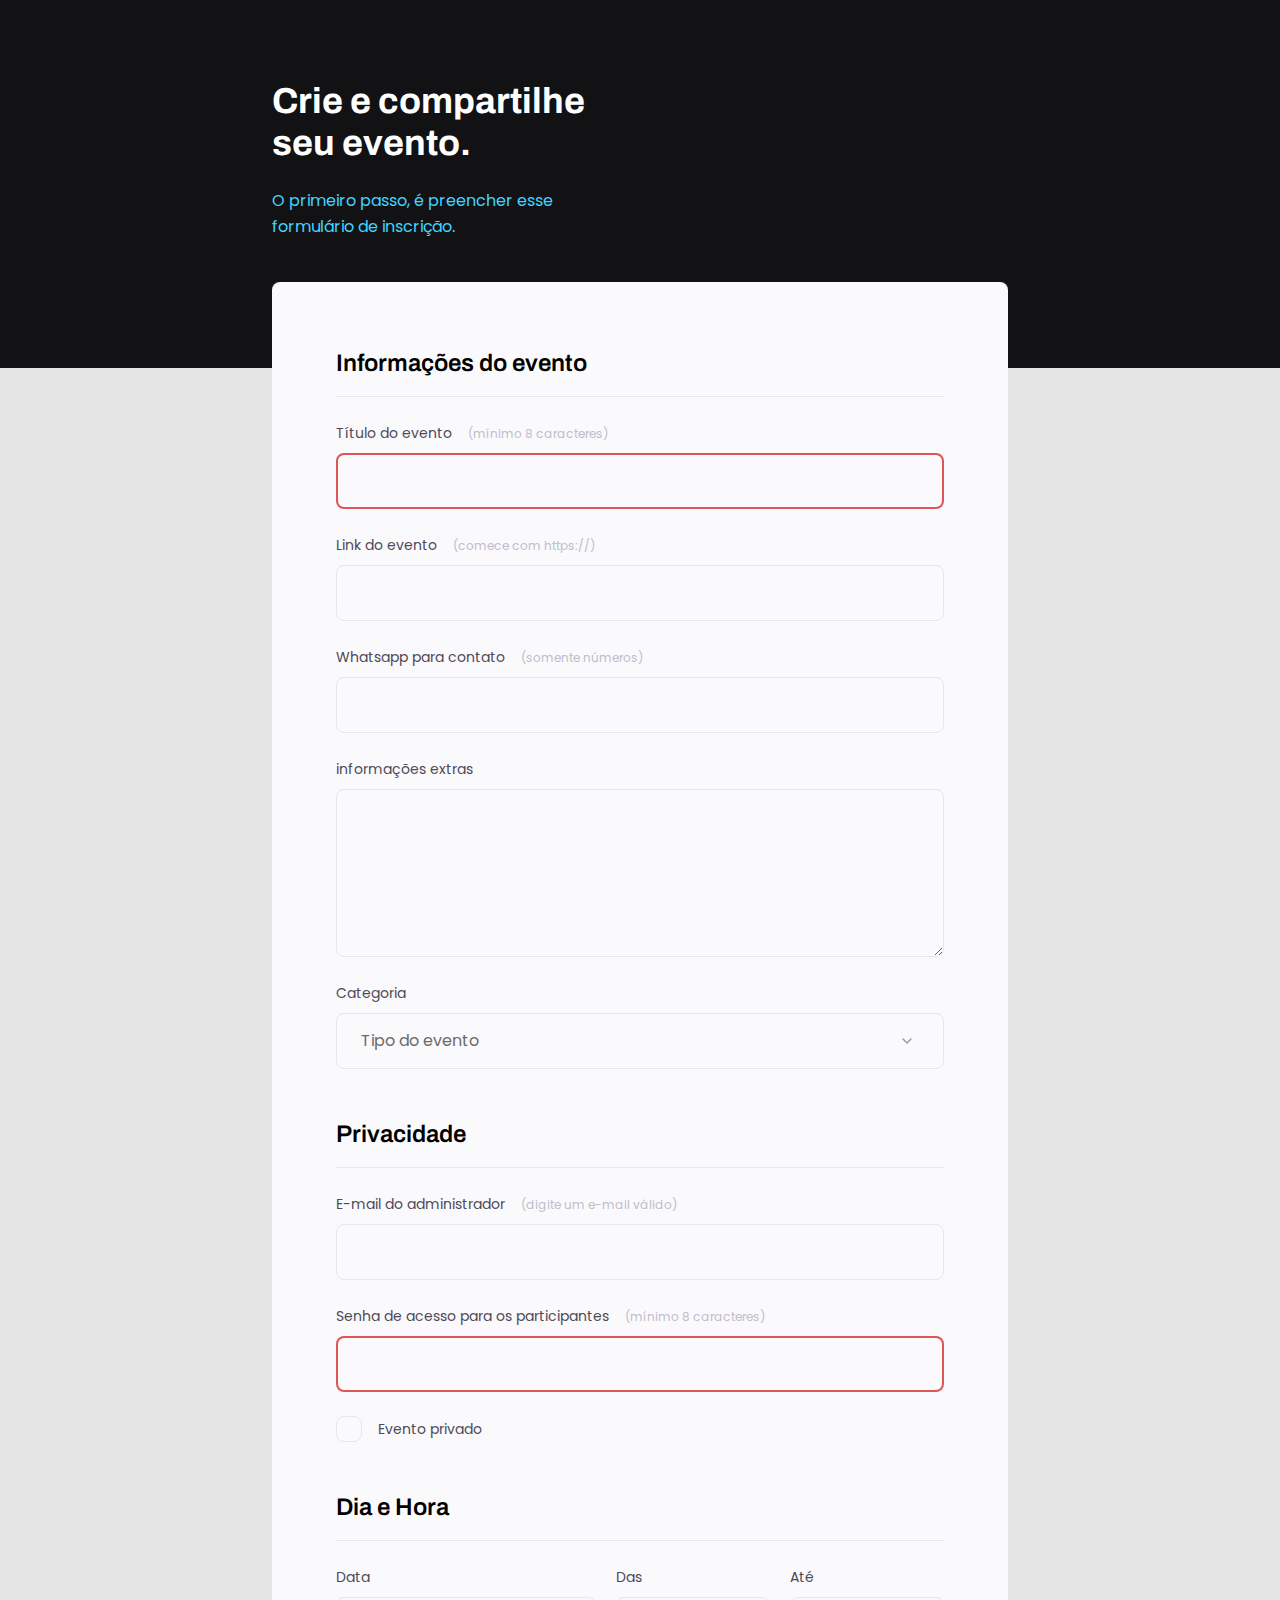
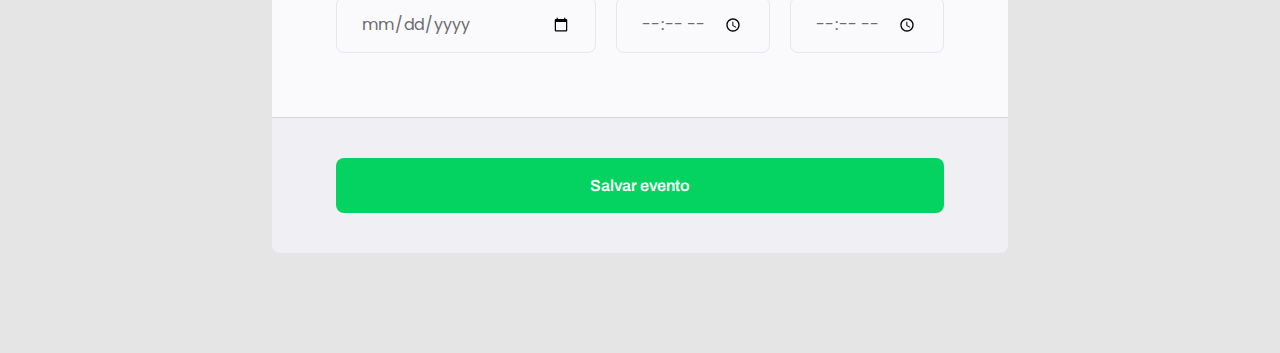
<file: index.html>
<!DOCTYPE html>
<html lang="pt-br">
<head>
  <link rel="preconnect" href="https://fonts.googleapis.com">
  <link rel="preconnect" href="https://fonts.gstatic.com" crossorigin>

  <meta charset="UTF-8">
  <meta name="viewport" content="width=device-width, initial-scale=1.0">
  <title>Crie seu evento</title>
  
  <link href="https://fonts.googleapis.com/css2?family=Archivo:wght@600;700&family=Poppins&display=swap" rel="stylesheet">

  <link rel="stylesheet" href="style.css">
</head>
<body>
  <div class="page">
    <header>
      <h1>Crie e compartilhe seu evento.</h1>
      <p>O primeiro passo, é preencher esse formulário de inscrição.</p>
    </header>
    <form id="my-form">
      <fieldset>
        <div class="fieldset-wrapper">
          <legend>Informações do evento</legend>
          
          <div class="input-wrapper">
            <label for="event-title">Título do evento <span>(mínimo 8 caracteres)</span></label>
            <input type="text" 
                   id="event-title" 
                   required
                   minlength="8"/>
          </div>
          
          <div class="input-wrapper">
            <label for="event-link">Link do evento <span>(comece com https://)</span></label>
            <input type="url" id="event-link" />
          </div>

          <div class="input-wrapper">
            <label for="event-whatsapp">Whatsapp para contato <span>(somente números)</span></label>
            <input type="number" id="event-whatsapp" />
          </div>

          <div class="input-wrapper">
            <label for="event-info">informações extras</label>
            <textarea id="event-info"></textarea>
          </div>

          <div class="input-wrapper">
            <label for="event-category">Categoria</label>
            <select id="event-category">
              <option value="event type">Tipo do evento</option>
              <option value="live">Ao vivo</option>
              <option value="podcast">Podcast</option>
              <option value="mentorship">Mentoria</option>
            </select>
          </div>
        </div>
      </fieldset>

      <fieldset>
        <div class="fieldset-wrapper">
          <legend>Privacidade</legend>

          <div class="input-wrapper">
            <label for="event-email">E-mail do administrador <span>(digite um e-mail válido)</span></label>
            <input type="email" id="event-email" />
          </div>
          
          <div class="input-wrapper">
            <label for="event-password">Senha de acesso para os participantes <span>(mínimo 8 caracteres)</span></label>
            <input type="password" 
                   id="event-password"
                   required
                   minlength="8" />
          </div>
          
          <div class="checkbox-wrapper">
            <input type="checkbox" id="event-private" />
            <label for="event-private">Evento privado</label>
          </div>
        </div>
      </fieldset>

      <fieldset>
        <div class="fieldset-wrapper">
          <legend>Dia e Hora</legend>

          <div class="col-3">
            <div class="input-wrapper">
              <label for="event-date">Data</label>
              <input type="date" id="event-date" />
            </div>
            
            <div class="input-wrapper">
              <label for="event-begin">Das</label>
              <input type="time" id="event-begin" />
            </div>
  
            <div class="input-wrapper">
              <label for="event-end">Até</label>
              <input type="time" id="event-end" />
            </div>
          </div>
        </div>
      </fieldset>
    </form>

    <footer>
      <input class="button" 
             type="submit"
             form="my-form" 
             value="Salvar evento">
    </footer>
  </div>
</body>
</html>
</file>
<file: style.css>
* {
  margin: 0;
  padding: 0;
  box-sizing: border-box;
}

body, input, select, textarea {
  font-family: 'Poppins', sans-serif;
}

body {
  font-family: 'Poppins', sans-serif;

  background: #E5E5E5;
}

body::before {
  content: '';
  width: 100%;
  height: 368px;

  position: absolute;
  top: 0;
  left: 0;
  z-index: -1;
  background: #121214;
}

.page {
  width: 736px;
  margin: auto;
}

header {
  width: 319px;

  margin-top: 80px;
}

header h1 {
  font-family: 'Archivo', sans-serif;
  font-weight: bold;
  font-size: 36px;
  line-height: 42px;
  color: white;

  margin-bottom: 24px;
}

header p {
  font-size: 16px;
  line-height: 26px;
  
  color: #42D3FF;
}

form {
  margin-top: 42px;
  background: #FAFAFC;

  border-radius: 8px 8px 0 0;
  min-height: 300px; /* vai sendo alterado conforme vamos acrescentando informações no nosso form*/

  padding: 64px;

  display: flex;
  flex-direction: column;
  gap: 48px;
}

fieldset {
  border: none;
}

.fieldset-wrapper {
  display: flex;
  flex-direction: column;
  gap: 24px;
}

fieldset legend {
  font-family: 'Archivo', sans-serif;
  font-weight: 600;
  font-size: 24px;
  line-height: 34px;

  width: 100%;

  border-bottom: 1px solid #E6E6F0;
  padding-bottom: 16px;
}

.input-wrapper {
  display: flex;
  flex-direction: column;
}

.input-wrapper label,
.checkbox-wrapper label {
  font-size: 14px;
  line-height: 24px;

  color: #4E4958;

  margin-bottom: 8px;
}

.input-wrapper label span {
  margin-left: 12px;

  font-size: 12px;
  line-height: 20px;

  color: #C1BCCC;
}

.input-wrapper label span:hover {
  color: #6c6a6d
}

.input-wrapper input, 
.input-wrapper textarea, 
.input-wrapper select {
  background: #FAFAFC;

  border: 1px solid #E6E6F0;
  border-radius: 8px;

  height: 56px;

  padding: 0 24px;

  font-size: 16px;
  line-height: 26px;

  color: #6c6a6d;
}

.input-wrapper textarea {
  height: 168px;
  padding: 0;
}

.input-wrapper select {
  appearance: none;
  -webkit-appearance: none;

  background-image: url("data:image/svg+xml,%3Csvg width='24' height='24' viewBox='0 0 24 24' fill='none' xmlns='http://www.w3.org/2000/svg'%3E%3Cpath d='M8 10L12 14L16 10' stroke='%239C98A6' stroke-width='1.5' stroke-linecap='round' stroke-linejoin='round'/%3E%3C/svg%3E%0A");
  background-repeat: no-repeat;
  background-position: right 24px top 50%;
}

.col-3 {
  display: flex;
  gap: 20px;
}

.col-3 > div:nth-child(1) {
  width: 100%;
}

.checkbox-wrapper {
  position: relative;
}

.checkbox-wrapper label {
  display: flex;
  align-items: center;
  gap: 16px;

  margin: 0;
}

.checkbox-wrapper input {
  position: absolute;
  top: 0;
  left: 0;
  width: 24px;
  height: 24px;

  opacity: 0;
}

.checkbox-wrapper label::before {
  content: '';
  width: 24px;
  height: 24px;
  display: block;

  border: 1px solid #E6E6F0;
  border-radius: 8px;
}

.checkbox-wrapper input:checked + label::before {
  background-image: url("data:image/svg+xml,%3Csvg width='24' height='24' viewBox='0 0 24 24' fill='none' xmlns='http://www.w3.org/2000/svg'%3E%3Cpath d='M9 16.17L4.83 12L3.41 13.41L9 19L21 7L19.59 5.59L9 16.17Z' fill='%2342D3FF'/%3E%3C/svg%3E%0A");
}

.checkbox-wrapper input:focus + label::before {
  outline: 2px solid black;
}

footer {
  background: #F0F0F4;
  height: 136px;

  display: flex;
  flex-direction: column;

  padding: 40px 64px;
  margin-bottom: 100px;

  border-top: 1px solid #d6d6d6;
  border-radius: 0 0 8px 8px;
}

footer .button {
  height: 56px;

  background: #04D361;
  border: 0;
  border-radius: 8px;

  font-family: 'Archivo';

  font-weight: 600;
  font-size: 16px;
  line-height: 26px;

  color: #FFFFFF;
}

footer .button:hover {
  background: #05c25a;
}

input:invalid {
  border: 2px solid #dd5555;
}
</file>
